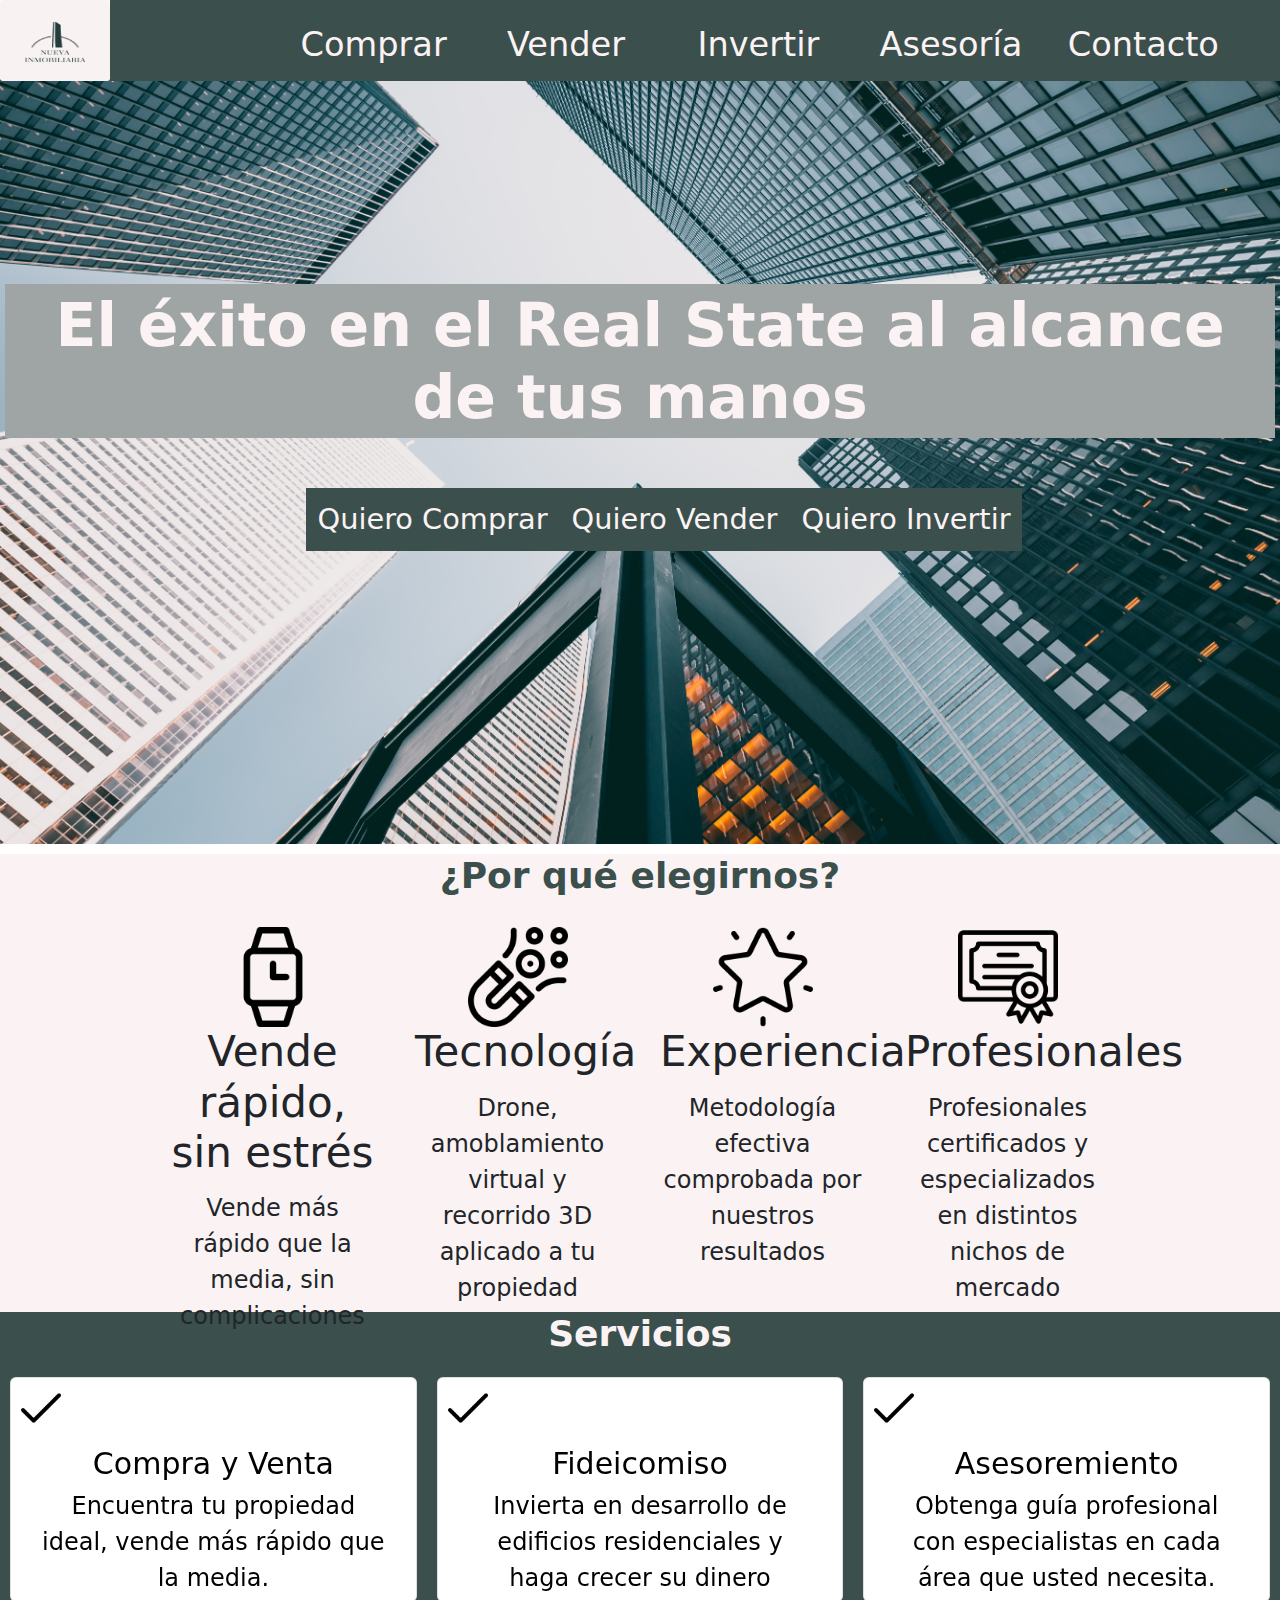
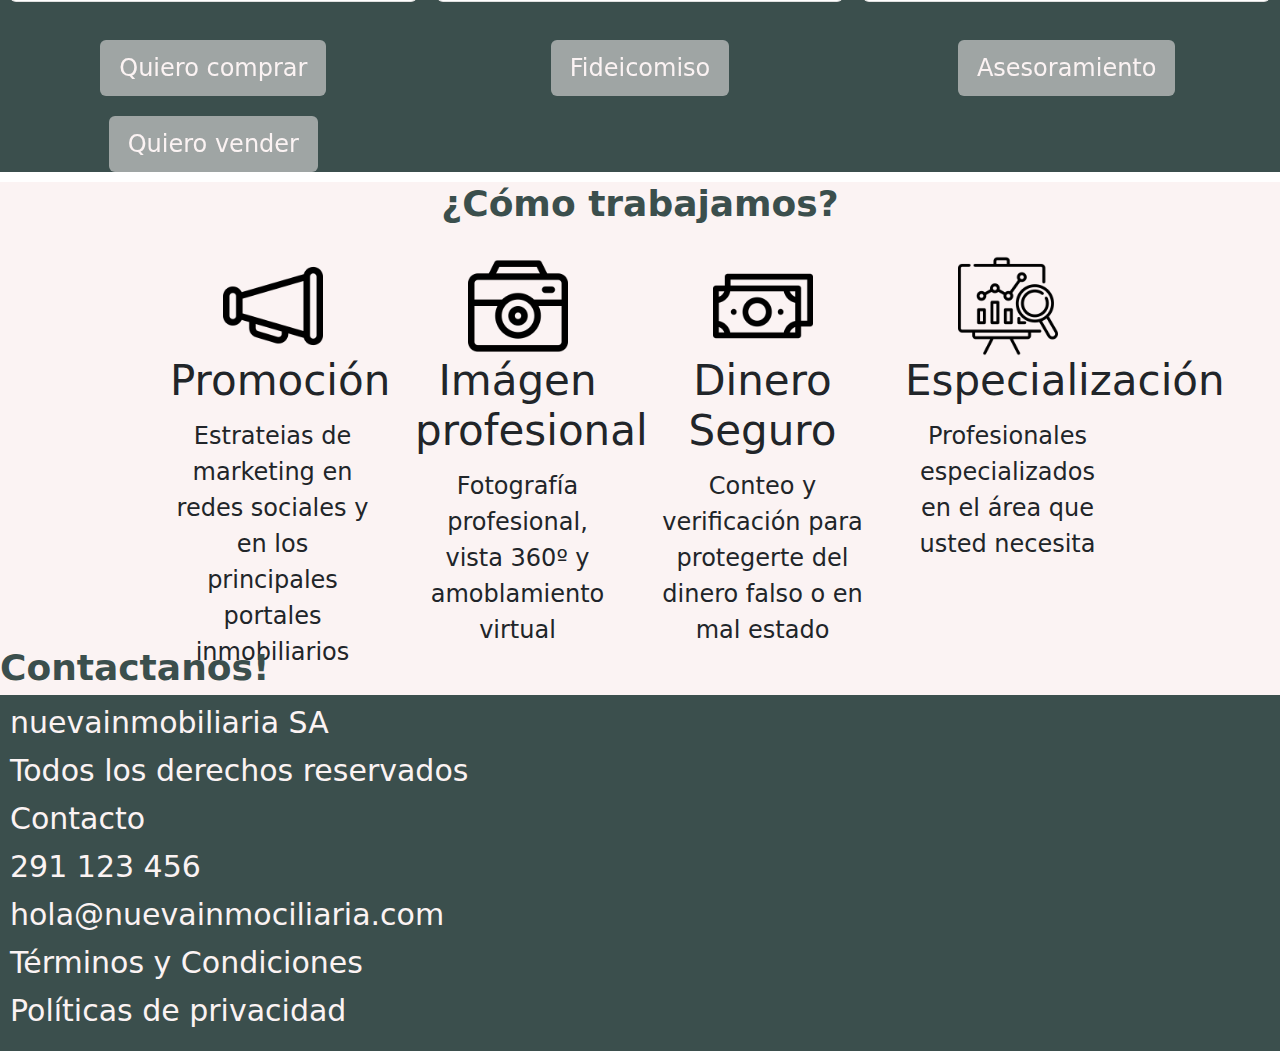
<file: index.html>
<!DOCTYPE html>
<html id="html">
<head>
	
	<link rel="icon" type="image/ico" href="Img/Nueva Inmobiliaria1.ico">
	<link href="bootstrap-5.0.2-dist\css/bootstrap.css" rel="stylesheet">
	<link rel="preconnect" href="https://fonts.gstatic.com">
	<link href="https://fonts.googleapis.com/css2?family=Prata&display=swap" rel="stylesheet">
	<link rel="stylesheet" href="css/estilo.css">
	<meta name="viewport" content="width=device-width, initial-scale=1">
	<!-- Inicio SEO -->
	<!-- Keywords -->
	<meta name="keywords" content="inmobiliaria, bienes raices, desarrollo, vender, negocio, invertir, casas, departamentos, real state">
	<!-- Titulo -->
	<title>Inicio - Nueva Inmobiliaria</title>
	<!-- Descripcion -->
	<meta name="description" content="Somos nuevos inmobiliarios enfocados en tus resultados, haciendo uso de las mejores prácticas respaldadas por nuestra experiencia y trayectoria, como también la aplicación de las mejores tecnologias en el mundo de los bienes raíces">
	<!-- Fin SEO -->
</head>
<body>
	<header><!-- Encabezado -->
		<a href="index.html"><img src="Img/Nueva Inmobiliaria.png" alt="Nueva Inmobiliaria Logo" class="icono"></a>
		<nav class="nav">			
				<ul>
					<li>
						<a href="Pages/Comprar.html">Comprar</a>
					</li>
					<li>
						<a href="Pages/Vender.html">Vender</a>
					</li>
					<li>
						<a href="Pages/Invertir.html">Invertir</a>
					</li>
					<li>
						<a href="Pages/Asesoria.html">Asesoría</a>
					</li>
					<li>
						<a href="Pages/Contacto.html">Contacto</a>
					</li>
				</ul>
		</nav>
	</header>
	<section id="PrimeraVista"><!-- Vista principal -->	
		<h1 class="tituloprincipal">El éxito en el Real State al alcance de tus manos</h1>
			<div class="submenucentrado"><!-- Segundo menú con submenú -->				
            	<ul id="submenu">
                	<li><a href="Pages/Comprar.html">Quiero Comprar</a></li>
                	<li><a href="Pages/Vender.html">Quiero Vender</a>
                	<li><a href="">Quiero Invertir</a>    
                    	<ul>
                        	<li><a href="Pages/Invertir.html">Fideicomiso</a></li>
                        	<li><a href="Pages/Asesoria.html">Desarrollo</a></li>
                    	</ul>
                	</li>               
            	</ul>
        	</div>				
	</section>	
	<section id="PorQueElegirnos"><!-- Por qué -->
	<h2 class="titulosSecundariosVerdes">¿Por qué elegirnos?</h2>
		<div class="divPadre">
			<div class="divHijo">
				<img src="Img/reloj.png" width="100" height="100" alt="reloj" class="animacionIconos">
				<h3>Vende rápido, sin estrés</h3>
					<p>Vende más rápido que la media, sin complicaciones</p>
			</div>	
			<div class="divHijo">
				<img src="Img/iman.png" width="100" height="100" alt="imán" class="animacionIconos">	
				<h3>Tecnología</h3>
					<p>Drone, amoblamiento virtual y recorrido 3D aplicado a tu propiedad</p>
			</div>		
			<div class="divHijo">
				<img src="Img/favoritos.png" width="100" height="100" alt="estrella" class="animacionIconos">	
				<h3>Experiencia</h3>
					<p>Metodología efectiva comprobada por nuestros resultados</p>
			</div>
			<div class="divHijo">	
				<img src="Img/certificado.png" width="100" height="100" alt="certificado" class="animacionIconos">	
				<h3>Profesionales</h3>
					<p>Profesionales certificados y especializados en distintos nichos de mercado</p>
			</div>	
		</div>		
	</section>
	<section id="Servicios"><!-- Qué -->
	<h2 class="titulosSecundariosBlancos">Servicios</h2>
			<div class="divPadre">
				<div class="card divHijo" style="width: 18rem;">
  					<img src="Img/garrapata.png" class="card-img-top" alt="tilde">
  						<div class="card-body">
    						<h5 class="card-title">Compra y Venta</h5>
    						<p class="card-text">Encuentra tu propiedad ideal, vende más rápido que la media.</p>
    							<div id="dobleBoton">
    								<a href="Img/comprar" class="btn btn-primary">Quiero comprar</a>
    								<a href="Img/vender" class="btn btn-primary">Quiero vender</a>
    							</div>
  						</div>
				</div>
				<div class="card divHijo" style="width: 18rem;">
  					<img src="Img/garrapata.png" class="card-img-top" alt="tilde">
  						<div class="card-body">
    						<h5 class="card-title">Fideicomiso</h5>
    						<p class="card-text">Invierta en desarrollo de edificios residenciales y haga crecer su dinero</p>
    						<a href="Img/Fideicomiso" class="btn btn-primary">Fideicomiso</a>
  						</div>
				</div>
				<div class="card divHijo" style="width: 18rem;">
  					<img src="Img/garrapata.png" class="card-img-top" alt="tilde">
  						<div class="card-body">
    						<h5 class="card-title">Asesoremiento</h5>
    						<p class="card-text">Obtenga guía profesional con especialistas en cada área que usted necesita.</p>
    						<a href="#" class="btn btn-primary">Asesoramiento</a>
  						</div>
				</div>		
			</div>
	</section>
	<section id="ComoTrabajamos"><!-- Cómo -->
	<h2 class="titulosSecundariosVerdes">¿Cómo trabajamos?</h2>
			<div class="divPadre">
				<div class="divHijo">
					<img src="Img/promocion.png" width="100" height="100" alt="altavoz" class="animacionIconos">
					<h3>Promoción</h3>
					<p>Estrateias de marketing en redes sociales y en los principales portales inmobiliarios</p>
				</div>	
				<div class="divHijo">
					<img src="Img/camara.png" width="100" height="100" alt="camara" class="animacionIconos">	
					<h3>Imágen profesional</h3>
					<p>Fotografía profesional, vista 360º y amoblamiento virtual</p>
				</div>		
				<div class="divHijo">
					<img src="Img/dinero.png" width="100" height="100" alt="dinero" class="animacionIconos">	
					<h3>Dinero Seguro</h3>
					<p>Conteo y verificación para protegerte del dinero falso o en mal estado</p>
				</div>
				<div class="divHijo">	
					<img src="Img/analisis.png" width="100" height="100" alt="grafico de barras" class="animacionIconos">	
					<h3>Especialización</h3>
					<p>Profesionales especializados en el área que usted necesita</p>
				</div>	
			</div>			
	<a href="Pages/contacto.html" class="titulosSecundariosVerdes">Contactanos!</a>
	</section>
	<footer><!-- Pie de página -->
		<h5>nuevainmobiliaria SA</h5>
		<h5>Todos los derechos reservados</h5>
		<h5>Contacto</h4>	
		<h5>291 123 456</h5>	
		<h5>hola@nuevainmociliaria.com</h5>	
		<h5>Términos y Condiciones</h5>	
		<h5>Políticas de privacidad</h5>	
	</footer>
	<script src="https://cdn.jsdelivr.net/npm/bootstrap@5.0.2/dist/js/bootstrap.bundle.min.js" integrity="sha384-MrcW6ZMFYlzcLA8Nl+NtUVF0sA7MsXsP1UyJoMp4YLEuNSfAP+JcXn/tWtIaxVXM" crossorigin="anonymous"></script>			
</body>
</html>
</file>
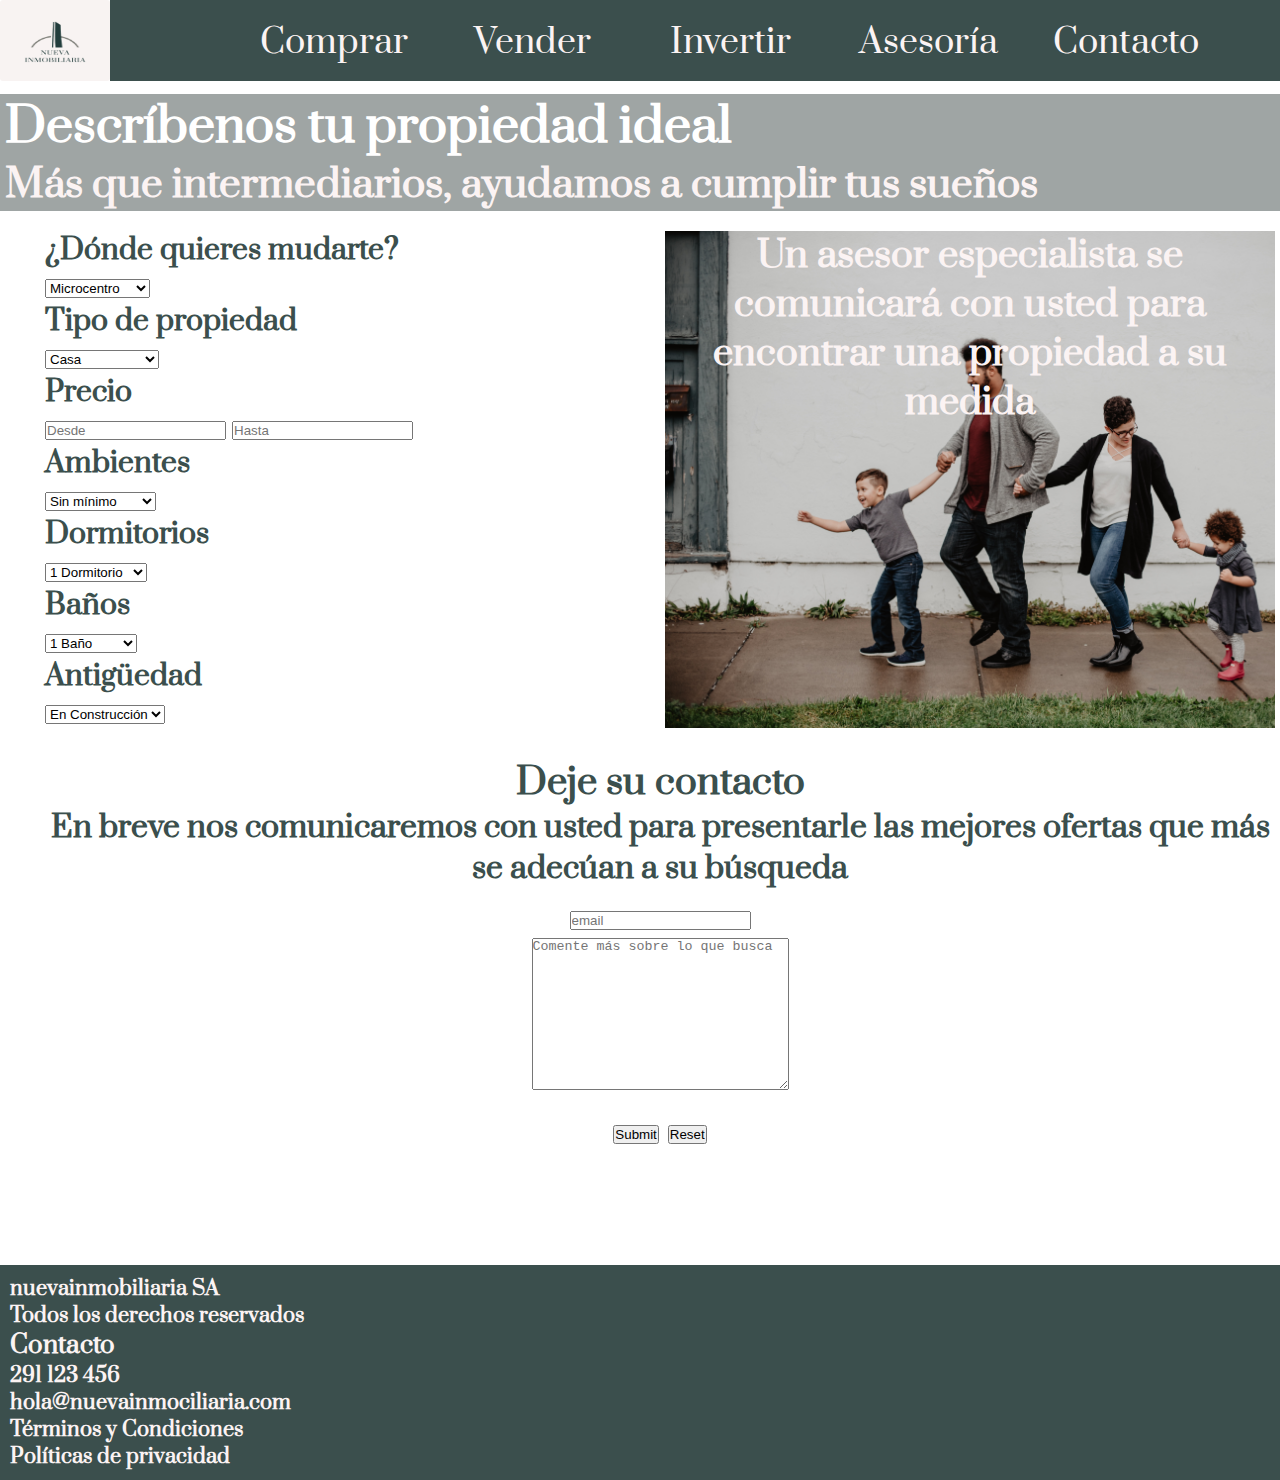
<file: Pages/Comprar.html>
<!DOCTYPE html>
<html id="html">
<head>
	<link rel="icon" type="image/ico" href="../Img/Nueva Inmobiliaria1.ico">
	<link rel="preconnect" href="https://fonts.gstatic.com">
	<link href="https://fonts.googleapis.com/css2?family=Prata&display=swap" rel="stylesheet">
	<link rel="stylesheet" href="../css/estilo.css">
	<meta name="viewport" content="width=device-width, initial-scale=1">
	<!-- Inicio SEO -->
	<!-- Keywords -->
	<meta name="keywords" content="inmobiliaria, bienes raices, desarrollo, comprar, asesoria,negocio, casas, departamentos">
	<!-- Titulo -->
	<title>Quiero Comprar - Nueva Inmobiliaria</title>
	<!-- Descripcion -->
	<meta name="description" content="Encontrá lo que buscas! Profesionales trabajando con vos para encontrar la propiedad de tus sueños">
	<!-- Fin SEO -->
</head>
<body>
	<header><!-- Encabezado -->
		<a href="../index.html"><img src="../Img/Nueva Inmobiliaria.png" alt="Nueva Inmobiliaria Logo" class="icono"></a>
		<nav class="nav">			
				<ul>
					<li>
						<a href="../Pages/Comprar.html">Comprar</a>
					</li>
					<li>
						<a href="../Pages/Vender.html">Vender</a>
					</li>
					<li>
						<a href="../Pages/Invertir.html">Invertir</a>
					</li>
					<li>
						<a href="../Pages/Asesoria.html">Asesoría</a>
					</li>
					<li>
						<a href="../Pages/Contacto.html">Contacto</a>
					</li>
				</ul>
		</nav>
	</header>
	<section class="titularComprar"><!-- Título de la sección -->
		<h1 id="tituloComprar">Descríbenos tu propiedad ideal</h1>
		<h2 id="subtituloComprar">Más que intermediarios, ayudamos a cumplir tus sueños</h2>
	</section>
	<section class="grillaComprar"><!-- Recolección de datos sobre detalles de la propiedad -->
		<div id="formularioComprar">	
			<form action="">
				<div><!-- Zona a mudarse -->
					<h3>¿Dónde quieres mudarte?</h3>
						<select name="Zona">
							<option value="Microcentro">Microcentro</option>
							<option value="Macrocentro">Macrocentro</option>
							<option value="Barrio Parque">Barrio Parque</option>
							<option value="Afueras">Afueras</option>
						</select>
				</div>
				<div><!-- Tipo de propiedad -->
					<h3>Tipo de propiedad</h3>
						<select name="Tipo">
							<option value="Casa">Casa</option>
							<option value="Departamento">Departamentoo</option>
							<option value="PH">PH</option>
							<option value="Edificio">Edificio</option>
						</select>	
				</div>
				<div><!-- Precio -->
					<h3>Precio</h3>
						<input type="text" name="Minimo" placeholder="Desde">
						<input type="text" name="Máximo" placeholder="Hasta">
				</div>
				<div><!-- Ambientes -->
					<h3>Ambientes</h3>
						<select name="Ambientes">
							<option value="Sin mínimo">Sin mínimo</option>
							<option value="Monoambiente">Monoambiente</option>
							<option value="2 ambientes">2 ambientes</option>
							<option value="3 ambientes">3 ambientes</option>
							<option value="Sin máximo">Sin máximo</option>
						</select>
				</div>
				<div><!-- Dormitorios -->
					<h3>Dormitorios</h3>
						<select name="Dormitorios">
							<option value="1">1 Dormitorio</option>
							<option value="2">2 Dormitorios</option>
							<option value="3">3 Dormitorios</option>
							<option value="4">4 Dormitorios</option>
							<option value="Sin máximo">Sin máximo</option>
						</select>
				</div>
				<div><!-- Baños -->
					<h3>Baños</h3>
						<select name="Baños">
							<option value="1">1 Baño</option>
							<option value="2">2 Baños</option>
							<option value="3">3 Baños</option>
							<option value="4">4 Baños</option>
							<option value="Sin máximo">Sin máximo</option>
						</select>
				</div>
				<div><!-- Antigüedad -->
					<h3>Antigüedad</h3>
						<select name="Antigüedad">
							<option value="Construcción">En Construcción</option>
							<option value="Estrenar">A Estrenar</option>
							<option value="5 años">Hasta 5 años</option>
							<option value="10 años">Hasta 10 años</option>
							<option value="20 años">Hasta 20 años</option>
							<option value="Más 20 años">Más de 20 años</option>
						</select>	
				</div>
				</div>		
			</form>
		</div>
		<div id="imgComprar"> <!-- Foto y texto a la derecha de la página -->	
			<h2 id="textoComprar">Un asesor especialista se comunicará con usted para encontrar una propiedad a su medida</h2>
		</div>
		<div id="contactoComprar">
			<form>
			<div class="subtitulosCentrados"><!-- Contacto -->
				<h4>Deje su contacto</h4>
				<h5>En breve nos comunicaremos con usted para presentarle las mejores ofertas que más se adecúan a su búsqueda</h5>
					<div><!-- Pedido de Mail -->
						<input type="text" name="email" placeholder="email">
					</div>
					<div><!-- Comentarios que complementan los datos de búsqueda -->
						<textarea name="Comentarios extras" cols="30" rows="10" placeholder="Comente más sobre lo que busca"></textarea>
					</div>
					<div><!-- Botones del formulario -->
						<input class="btn btn-primary" type="submit" value="Submit">
						<input class="btn btn-primary" type="reset" value="Reset">
					</div>
			</form>
			</div>	
	</section>
	<footer><!-- Pie de página -->
		<h5>nuevainmobiliaria SA</h5>
		<h5>Todos los derechos reservados</h5>
		<h4>Contacto</h4>	
		<h5>291 123 456</h5>	
		<h5>hola@nuevainmociliaria.com</h5>	
		<h5>Términos y Condiciones</h5>	
		<h5>Políticas de privacidad</h5>	
	</footer>
</body>
</html>
</file>
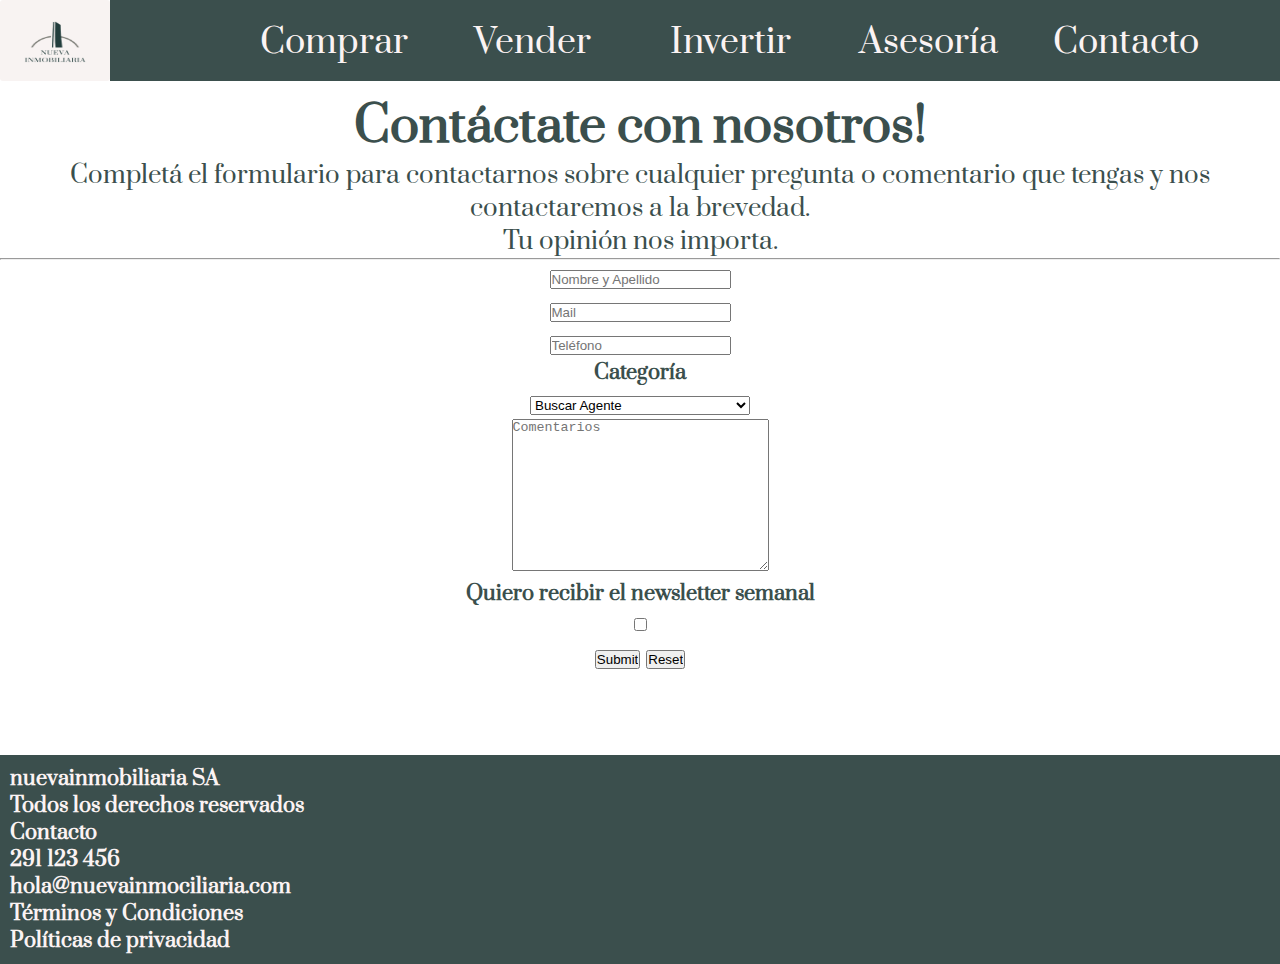
<file: Pages/Contacto.html>
<!DOCTYPE html>
<html id="html">
<head>
	<link rel="icon" type="image/ico" href="../Img/Nueva Inmobiliaria1.ico">
	<link rel="preconnect" href="https://fonts.gstatic.com">
	<link href="https://fonts.googleapis.com/css2?family=Prata&display=swap" rel="stylesheet">
	<link rel="stylesheet" href="../css/estilo.css">
	<meta name="viewport" content="width=device-width, initial-scale=1">
	<!-- Inicio SEO -->
	<!-- Keywords -->
	<meta name="keywords" content="inmobiliaria, bienes raices, desarrollo, vender, contacto">
	<!-- Titulo -->
	<title>Contacto - Nueva Inmobiliaria</title>
	<!-- Descripcion -->
	<meta name="description" content="Somos nuevos inmobiliarios enfocados en tus resultados, haciendo uso de las mejores prácticas respaldadas por nuestra experiencia y trayectoria, como también la aplicación de las mejores tecnologias en el mundo de los bienes raíces, contactate!">
	<!-- Fin SEO -->
</head>
<body>
	<header><!-- Encabezado -->
		<a href="../index.html"><img src="../Img/Nueva Inmobiliaria.png" alt="Nueva Inmobiliaria Logo" class="icono"></a>
		<nav class="nav">			
				<ul>
					<li>
						<a href="../Pages/Comprar.html">Comprar</a>
					</li>
					<li>
						<a href="../Pages/Vender.html">Vender</a>
					</li>
					<li>
						<a href="../Pages/Invertir.html">Invertir</a>
					</li>
					<li>
						<a href="../Pages/Asesoria.html">Asesoría</a>
					</li>
					<li>
						<a href="../Pages/Contacto.html">Contacto</a>
					</li>
				</ul>
		</nav>
	</header>
	<section id="titularesContacto"><!-- Título y texto  -->
		<h1 class="titulosPrincipalesVerdes">Contáctate con nosotros!</h1>
		<p class="centrar">Completá el formulario para contactarnos sobre cualquier pregunta o comentario que tengas y nos contactaremos a la brevedad.</p>
		<p class="centrar">Tu opinión nos importa.</p>
	</section>
	<hr>
	<section id="formularioContacto"><!-- Formulario de contacto  -->
		<form action="">
			<div><!-- Datos de texto  -->
				<input type="text" name="Nombre y Apellido" placeholder="Nombre y Apellido"><br>
				<input type="text" name="Mail" placeholder="Mail"><br>
				<input type="text" name="Teléfono" placeholder="Teléfono"><br>
			</div>
			<div><!-- Datos de Menú desplegable  -->
				<h5>Categoría</h5>
				<select>
					<option value="Buscar Agente">Buscar Agente</option>
					<option value="Comprar o Vender una propiedad">Comprar o Vender una propiedad</option>
					<option value="Comprar o Vender una propiedad">Comprar o Vender una propiedad</option>
					<option value="Inversión y/o asesoría">Inversión y/o asesoría</option>
					<option value="Más información">Más información</option>
					<option value="Sobre Nosotros">Sobre Nosotros</option>
				</select>
			</div>
			<div><!-- Caja de comentarios  -->
				<textarea name="Comentarios" cols="30" rows="10" placeholder="Comentarios"></textarea>
			</div>
			<div><!-- Checkbox de newsletter  -->
				<h5>Quiero recibir el newsletter semanal</h5>
				<input type="checkbox" name="Acepta" value="1">
			</div>
			<div><!-- Botones  -->
				<input type="submit" name="Enviar">
				<input type="Reset" name="Limpiar formulario">
			</div>
		</form>
	</section>
	<footer><!-- Pie de página -->
		<h5>nuevainmobiliaria SA</h5>
		<h5>Todos los derechos reservados</h5>
		<h5>Contacto</h4>	
		<h5>291 123 456</h5>	
		<h5>hola@nuevainmociliaria.com</h5>	
		<h5>Términos y Condiciones</h5>	
		<h5>Políticas de privacidad</h5>	
	</footer>
</body>
</html>
</file>
<file: css/estilo.css>
/*Reseteo*/
* {
	margin: 0;
  	padding: 0;
 	text-decoration: none;
  	list-style-type: none;
}
/*Escritorio*/
/*Estilos generales*/
#html {
	font-family: 'Prata', sans-serif;
	font-size: 150%;
  	color: rgb(59 79 77);
}
.icono {
	height: 9vh;
	width: 110px;
	display: inline;
	position: fixed;
	top: 0px;
	left: 0px;
	background-size: cover;
	border-radius: 3px;
}
/*Comienzo menu encabezado*/
.nav {
	display: inline;
	width: 100%;
	height: 9vh;
	color: rgb(251 243 243);
	background-color: rgb(59 79 77);
	position: fixed;
	top: 0px;
	left: 110px;
}
nav ul li {
	display: inline-block;
	width: 15%;
	position: relative;
	left: 10%;
	top: 20px;
	font-size: 1.4rem;
	text-align: center;
	color: rgb(251 243 243);
}
nav ul li a {
	text-decoration: none;
	color: rgb(251 243 243);
}
/*Fin menu encabezado*/
/*Titulos y subtitulos*/
.titulosPrincipalesVerdes {
	text-align: center;	
	color: rgb(59 79 77);
	font-weight: bold;
	font-size: 2rem;
}
.titulosPrincipalesBlancos {
	text-align: center;	
	color: rgb(251 243 243);
	font-weight: bold;
	font-size: 2rem;
}
.titulosSecundariosVerdes {
	margin-top: 10px;
	margin-bottom: 10px;
	text-align: center;	
	color: rgb(59 79 77);
	font-weight: bold;
	font-size: 1.5rem;
}
.titulosSecundariosBlancos {
	text-align: center;	
	color: rgb(251 243 243);
	font-weight: bold;
	font-size: 1.5rem;
}
.subtitulosCentrados {
	text-align: center;	
	font-weight: normal;
	font-size: 1.5rem;
}
/*Imagenes*/	
.imagenesDerecha {
	padding: 10px;
	margin: 10px;  
	float: right; 
	width: 26rem;
	height: 15rem;
}
.imagenesIzquierda {
	padding: 10px;
	margin: 10px;  
	float: left; 
	width: 26rem;
	height: 15rem;
}
/*Textos*/
.textosDerecha {
	font-size: 1.2rem;
	padding: 10px;
	margin: 10px;
	text-align: right;
}	
.textosIzquierda {
	font-size: 1.2rem;
	padding: 10px;
	margin: 10px;
	text-align: left;
}
.centrar {
	text-align: center;
}
.fondoGris {
	background-color: rgb(159 165 164);
}
/*Animaciones*/
.animacionIconos:hover {
	transform: scale(1.25);
}
/*Index*/
/*Comienzo Seccion PrimeraVista*/
#PrimeraVista {
	background-image: url(../Img/edificios1.jpg);
	background-size: cover;
	width: 100%;
	height: 85vh;
	padding: 5px;
	margin-top: 79px;
}	
.tituloprincipal {
	background-color: rgb(159 165 164);
	text-align: center;	
	color: rgb(251 243 243);
	font-weight: bold;
	font-size: 2.5rem;
	margin-top: 200px;
	margin-bottom: 50px;
	padding: 5px;
}	
/*Comienzo submenu*/
.submenucentrado {
	display:flex;
    justify-content: center;
    align-items: center;
}	
ul {
	list-style:none;
}
#submenu > li {
	float:left;
}			
#submenu li a{
		background-color:rgb(59 79 77);
		color:rgb(251 243 243);
		font-size: 1.2rem;
		text-decoration:none;
		padding:10px 12px;
		display:block;
}	
#submenu li a:hover {
		background-color:rgb(159 165 164);
}					
#submenu li ul {
		display:none;
		position:absolute;
		width:231px;
}
#submenu li:hover > ul {
		display:block;
}			
#submenu li ul li {
		position:relative;
		width:209px;
		right: 48px;
}			
#submenu li ul li ul {
		top:0px;
}
/*Fin submenu*/
/*Comienzo Seccion PrimeraVista*/
/*Seccion PorQueElegirnos*/
#PorQueElegirnos {
	background-color: rgb(251 243 243);
}
.divPadre {
	height: 45vh;
	display: flex;
	flex-direction: row;
	justify-content: center;
	align-content: center;
}
.divHijo {
	margin: 10px;
	padding: 10px;
	width: 25vh;
	height: 25vh;
	text-align: center;
}
#Servicios {
	color: rgb(251 243 243);
	background-color: rgb(59 79 77);
}
#dobleBoton {
	display: inline-block;
}
#ComoTrabajamos {
	height: 57vh;
	background-color: rgb(251 243 243);
}
/*Comprar*/
.titularComprar {
	background-color: rgb(159 165 164);
}
#tituloComprar {
	margin-left: 5px;
	margin-top: 94px;
	text-align: left;	
	color: white;
	font-weight: bold;
	font-size: 2rem;
}
#subtituloComprar {
	margin-left: 5px;
	text-align: left;	
	color: rgb(251 243 243);
	font-weight: bold;
	font-size: 1.6rem;
}
#textoComprar {
	text-align: center;
	color: rgb(251 243 243);
}
#imgComprar {
	display: flex;
   	align-items: start;
	grid-area: imagenComprar;
	background-image: url(../Img/comprar.jpg);
	background-size: cover;
	margin: 5px;
}
#formularioComprar {
	grid-area: formulario;
	margin: 5px;
	left: 25px;
}
#contactoComprar {
	grid-area: contactoComprar;
	margin-top: 25px;
}
.grillaComprar {
	display: grid;
	grid-template-areas: 
	"formulario imagenComprar"
	"contactoComprar contactoComprar";
	grid-template-columns: 6fr 6fr;
	grid-template-rows: 6fr 6fr;
	margin-top: 15px;
	margin-bottom: 25px;
	margin-left: 40px;

}
/*Asesoría*/
#titularesAsesoría {
	margin-top: 94px;
}
#textoAsesoria1 {
	grid-template-areas: textoAsesoria1;
	font-size: 1.2rem;
	padding: 10px;
	margin: 10px;
	text-align: left;
}
#imagenAsesoria1 {
	grid-template-areas: imagenAsesoria1;
}
#textoAsesoria2 {
	grid-template-areas: textoAsesoria2;
	font-size: 1.2rem;
	padding: 10px;
	text-align: left;
	background-color: rgb(159 165 164);
}
#imagenAsesoria2 {
	grid-template-areas: imagenAsesoria2;
	background-image: linear-gradient(to right,rgb(159 165 164),rgb(251 243 243))
}
#grillaAsesoria {
	display: grid;
	grid-template-areas: 
	"textoAsesoria1 imagenAsesoria1"
	"textoAsesoria2 imagenAsesoria2";
	grid-template-columns: 9fr 3fr;
	grid-template-rows: 6fr 6fr;
}
.contactoAsesoria {
	margin-top: 30px;
	margin-bottom: 30px;
}
/*Vender*/
.titularesVender {
	margin-top: 94px;
}
.tablas { /*Tablas*/
	width: 100%;
	border: 1px solid rgb(159 165 164);
	margin-top: 30px;
	margin-bottom: 30px;
}
tr td {
   width: 25%;
   text-align: center;
   vertical-align: top;
   border: 1px solid rgb(159 165 164);
   border-spacing: 0;
}
.fotoVender{
	height: 70vh;
	background-image: url(../Img/Familia.jpg);
	background-size: cover;
	display: flex;
	justify-content: center;
	align-items: start;
}
.contactoVender {
	text-align: center;
	margin-top: 50px;
	font-weight: bold;
	color: rgb(251 243 243);
	background-color: rgb(159 165 164);	
}
/*Invertir*/
#titularesInvertir {
	margin-top: 94px;
}
#textoInvertir1 {
	grid-template-areas: textoInvertir1;
	font-size: 1.2rem;
	padding: 10px;
	text-align: left;
}
#imagenInvertir1 {
	grid-template-areas: imagenInvertir1;
}
#textoInvertir2 {
	grid-template-areas: textoInvertir2;
	font-size: 1.2rem;
	padding: 10px;
	text-align: left;
}
#imagenInvertir2 {
	grid-template-areas: imagenInvertir2;
	background-image: linear-gradient(to right,rgb(159 165 164),rgb(251 243 243))
}
#grillaInvertir {
	display: grid;
	grid-template-areas: 
	"textoInvertir1 imagenInvertir1"
	"imagenInvertir2 textoInvertir2";
	grid-template-columns: 9fr 3fr;
	grid-template-rows: 6fr 6fr;
}
/*Contacto*/
#titularesContacto {
	margin-top: 94px;
}
#formularioContacto {
	text-align: center;
	height: 55vh;
}
/*Footer comun*/
footer {
	background-color: rgb(59 79 77);
	color: rgb(251 243 243);
	padding: 10px;
	position: static;
}
/*SMARTPHONE*/
@media (max-width: 576px;) {
nav ul li a {
	display: inline-block;
	text-decoration: none;
	color: rgb(251 243 243);
}
.nav {
	width: 100%;
	height: 9vh;
	background-color: rgb(59 79 77);
}
</file>
